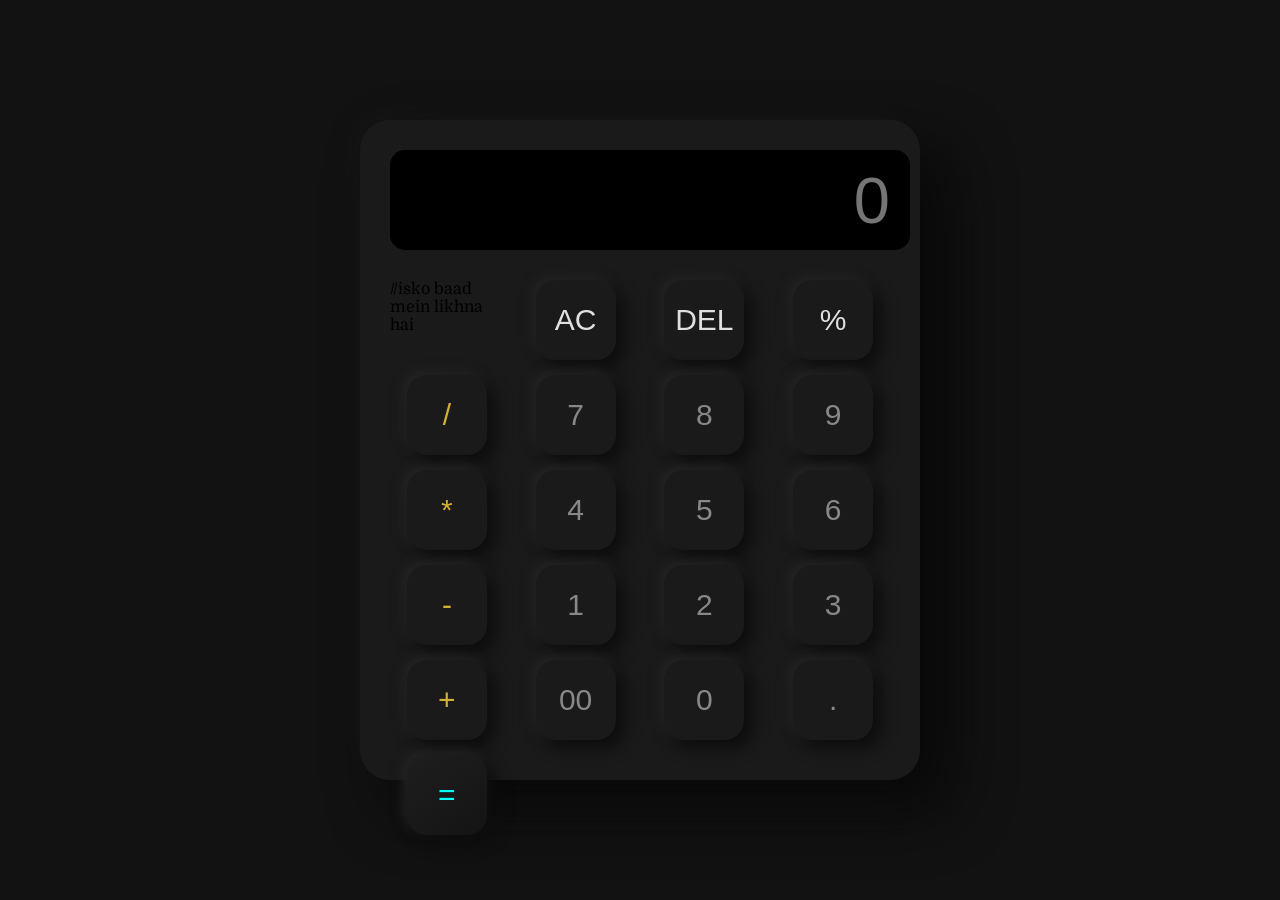
<file: index.html>
<!doctype html>
<html lang="en">
  <head>
    <meta charset="UTF-8" />
    <meta name="viewport" content="width=device-width, initial-scale=1.0" />
    <title>Calculator</title>
    <link rel="stylesheet" href="mystyle(1).css" />
  </head>
  <body>
    <div class="calculator">
      <div class="screen-area">
        <input type="text" id="input-text" placeholder="0" style="padding-right: 20px;"/>
      </div>

      <div class="keypad"> //isko baad mein likhna hai
        <button class="btn silver">AC</button>
        <button class="btn silver">DEL</button>
        <button class="btn silver">%</button>
        <button class="btn gold">/</button>

        <button class="btn">7</button>
        <button class="btn">8</button>
        <button class="btn">9</button>
        <button class="btn gold">*</button>

        <button class="btn">4</button>
        <button class="btn">5</button>
        <button class="btn">6</button>
        <button class="btn gold">-</button>

        <button class="btn">1</button>
        <button class="btn">2</button>
        <button class="btn">3</button>
        <button class="btn gold">+</button>

        <button class="btn">00</button>
        <button class="btn">0</button>
        <button class="btn">.</button>
        <button class="btn equal-glow">=</button>
      </div>
    </div>

    <script src="abc(1).js"></script>
  </body>
</html>
</file>
<file: mystyle(1).css>
@import url("https://fonts.googleapis.com/css2?family=Domine:wght@500&family=Montserrat:ital,wght@0,100..900;1,100..900&family=Orbit&display=swap");

* {
  margin: 0;
  padding: 0;
}

body {
  font-family: "Domine", serif;
  background-color: #121212;
  height: 100vh;
  display: flex;
  justify-content: center;
  align-items: center;
}

.calculator {
  margin: 0 auto;
  /* border: 1px solid black; */
   box-shadow:
    30px 30px 60px #080808,
    -10px -10px 30px rgba(255, 255, 255, 0.02);
  width: 500px;
  height: 600px;
  padding: 30px;
  border-radius: 30px;
  background-color: #1a1a1a;
}

#input-text {
  width: 100%;
  height: 100px;
  text-align: right;
  font-size: 65px;
  font-weight: 500;
  border: none;
  outline: none;
  background-color: black;
  border-radius: 15px;
  color: white;
}

.keypad {
  display: grid;
  grid-template-columns: repeat(4, 1fr);
  gap: 15px;
  margin-top: 30px;
  justify-items: center;
}

.btn {
  border: none;
  display: flex;
  justify-content: center;
  align-items: center;
  width: 80px;
  height: 80px;
  border-radius: 20px;
  font-size: 30px;
  background-color: #1a1a1a;
  color: #888;
  cursor: pointer;
  box-shadow:
    8px 8px 16px #0d0d0d,
    -4px -4px 12px #262626;
  transform: 0.3s all;
}
.gold {
  color: #d4af37;
}
.silver {
  color: #e0e0e0;
}

.equal-glow {
  background: linear-gradient(145deg, #1e1e1e, #141414);
  color: aqua;
  box-shadow:
    8px 8px 16px #0d0d0d,
    -4px -4px 12px #262626;
}

.btn:active {
  box-shadow:
    inset 6px 6px 10px #0d0d0d,
    inset -4px -4px 10px #262626;
  transform: scale(0.98);
  color: #fff;
}

.equal-glow:active {
  color: #00ffcc;
  box-shadow: inset 4px 4px 10px #000;
}
</file>
